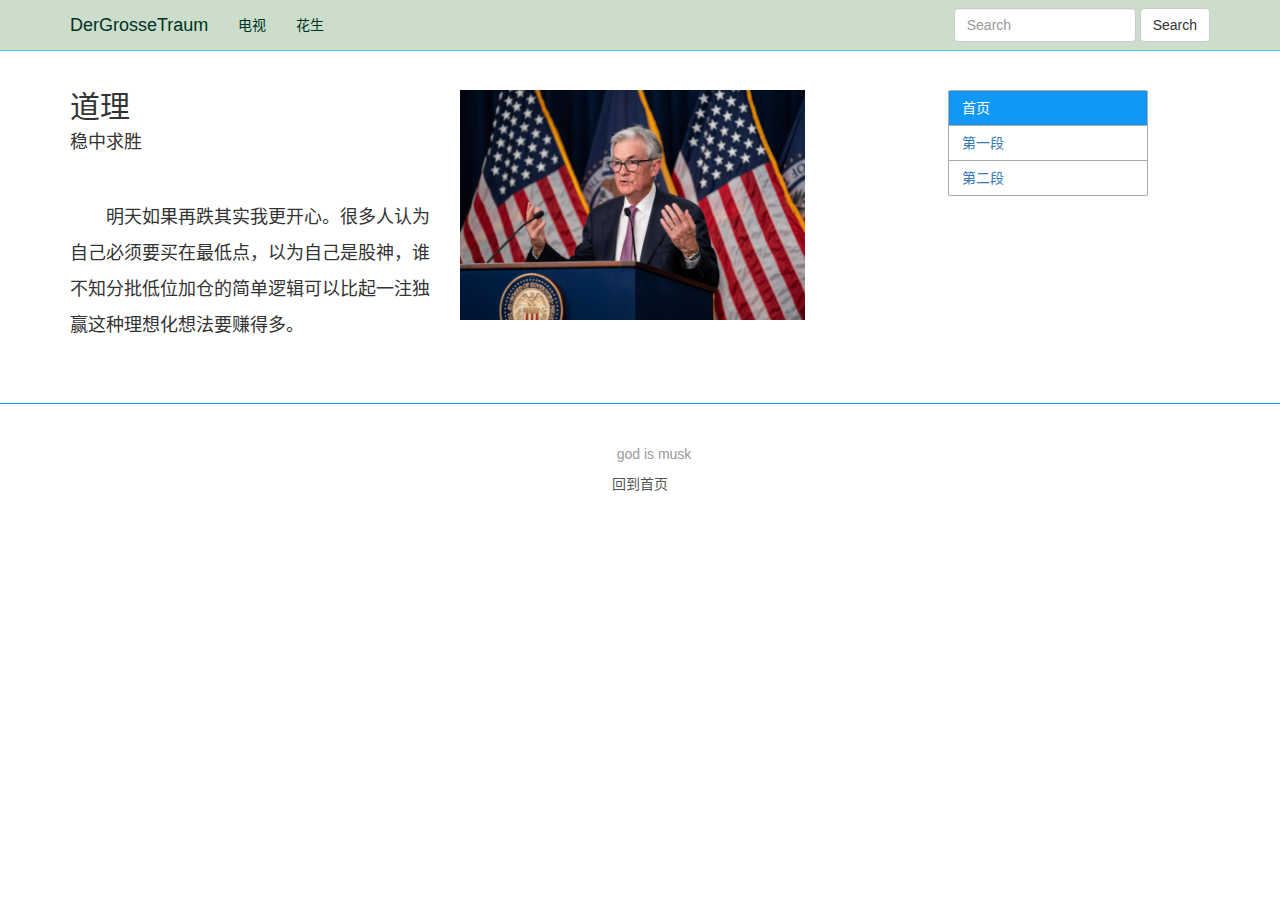
<file: index.html>
<!DOCTYPE html>
<html lang="zh-CN">
  <head>
    <meta charset="UTF-8">
    <meta http-equiv="X-UA-Compatible" content="IE=edge">
    <meta name="viewport" content="width=device-width, initial-scale=1">
    <meta name="description" content="some good idea">
    <meta name="author" content="hezhanhong's web">
    <link rel="icon" href="icon/favicon.ico">
    <title>何展宏的个人主页</title>
    <link href="css/bootstrap@3.4.1.css" rel="stylesheet">
    <link href="assets/ie10-viewport-bug-workaround.css" rel="stylesheet">
    <link href="css/navigation.css" rel="stylesheet">
    <link href="css/blog.css" rel="stylesheet">
    <script src="assets/ie-emulation-modes-warning.js"></script>
  </head>
  <body data-spy="scroll" data-target="#myScrollspy">
    <!-- 导航栏 -->
    <nav class="navbar navbar-default navbar-static-top">
      <div class="container">
        <div class="navbar-header">
          <button type="button" class="navbar-toggle collapsed" data-toggle="collapse" data-target="#bs-example-navbar-collapse-1" aria-expanded="false">
          <span class="sr-only">Toggle navigation</span>
          <span class="icon-bar"></span>
          <span class="icon-bar"></span>
          <span class="icon-bar"></span>
          </button>
          <a class="navbar-brand" href="#" style="font-size:;font-weight:">DerGrosseTraum</a>
        </div>
        <div class="collapse navbar-collapse" id="bs-example-navbar-collapse-1">
          <ul class="nav navbar-nav">
            <li><a href="tv.html">电视</a></li>
            <li><a href="#">花生</a></li>
          </ul>
          <form class="navbar-form navbar-right">
            <div class="form-group">
              <input type="text" class="form-control" placeholder="Search">
            </div>
            <button type="submit" class="btn btn-default">Search</button>
          </form>
        </div>
      </div>
    </nav><!-- 导航栏 -->
    <!-- 响应式布局 -->
    <div class="container">
      <div class="row">
        <!-- 正文 -->
        <div class="col-xs-12 col-md-8 col-md-offset-0 blog-main">
          <div class="blog-post">
            <img src="images/IMG_3840.jpeg" class="img-responsive img-rounded col-xs-6" alt="Responsive image" style="float:right">
            <h2>道理</h2>
            <h4>稳中求胜</h4>
            <br>
            <p>明天如果再跌其实我更开心。很多人认为自己必须要买在最低点，以为自己是股神，谁不知分批低位加仓的简单逻辑可以比起一注独赢这种理想化想法要赚得多。</p>
          </div>
        </div><!-- 正文 -->
        <!-- 附加导航 -->
        <div class="hidden-xs hidden-sm col-md-3 col-md-offset-1" id="myScrollspy">
          <ul class="nav nav-tabs nav-stacked" data-spy="affix" data-offset-top="10">
            <li class="active"><a href="#">首页</a></li>
            <li><a href="#">第一段</a></li>
            <li><a href="#">第二段</a></li>
          </ul>
        </div><!-- 附加导航 -->
      </div>
    </div> <!-- 响应式布局 -->
    <footer class="blog-footer" id="about">
      <p>god is musk</p>
      <a href="#" style="color:#555555">回到首页</a>
    </footer>
    <!-- Placed at the end of the document so the pages load faster -->
    <script src="js/jquery@2.1.1.js"></script>
    <script src="js/bootstrap@3.4.1.js"></script>
    <script src="assets/ie10-viewport-bug-workaround.js"></script>
  </body>
</html>
</file>
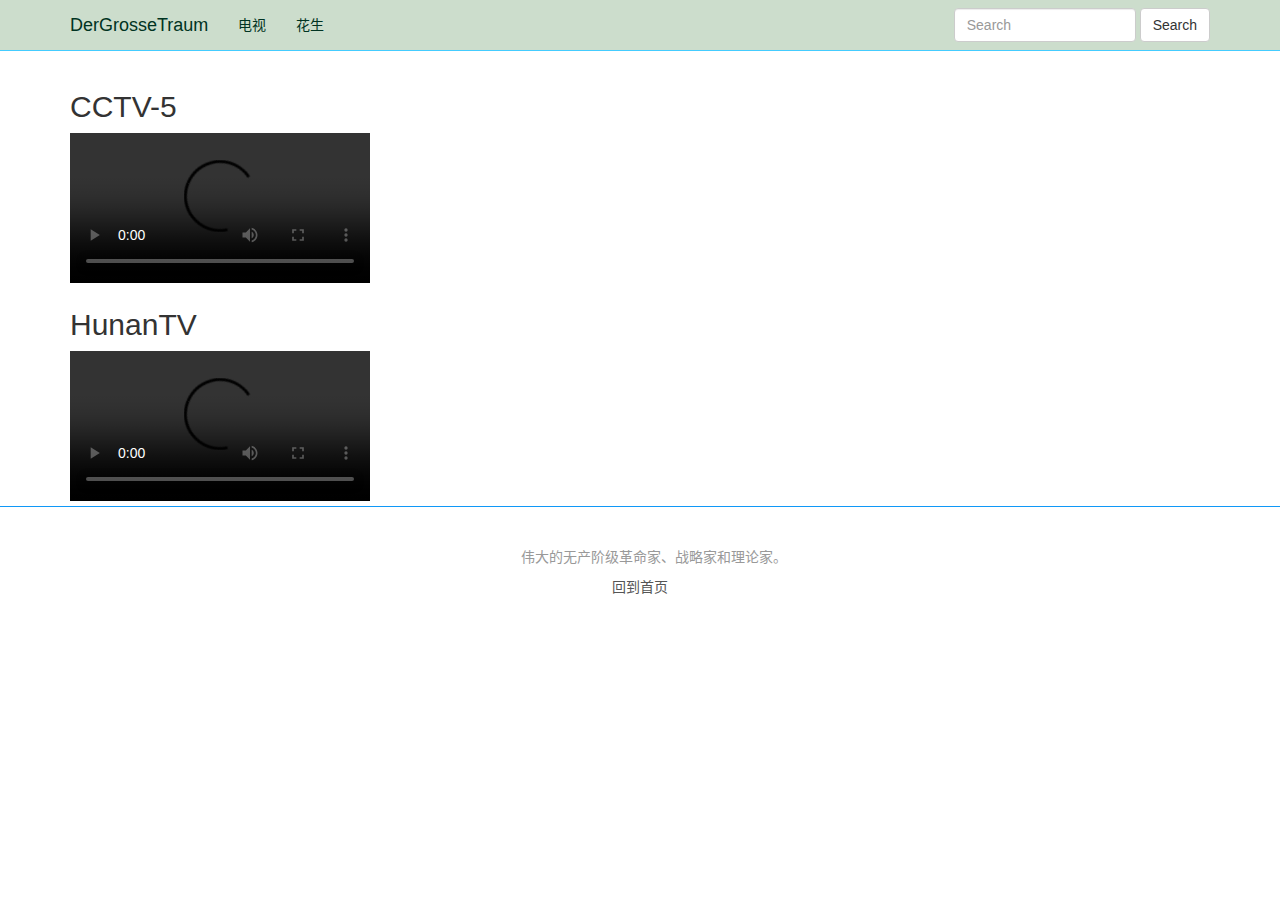
<file: television.html>
<!DOCTYPE html>
<html lang="zh-CN">
  <head>
    <meta charset="UTF-8">
    <meta http-equiv="X-UA-Compatible" content="IE=edge">
    <meta name="viewport" content="width=device-width, initial-scale=1">
    <meta name="description" content="some good idea">
    <meta name="author" content="hezhanhong's web">
    <link rel="icon" href="icon/favicon.ico">
    <title>何展宏的个人主页</title>
    <link href="css/bootstrap@3.4.1.css" rel="stylesheet">
    <link href="assets/ie10-viewport-bug-workaround.css" rel="stylesheet">
    <link href="css/navigation.css" rel="stylesheet">
    <link href="css/blog.css" rel="stylesheet">
    <script src="assets/ie-emulation-modes-warning.js"></script>
  </head>
  <body data-spy="scroll" data-target="#myScrollspy">
    <!-- 导航栏 -->
    <nav class="navbar navbar-default navbar-static-top">
      <div class="container">
        <div class="navbar-header">
          <button type="button" class="navbar-toggle collapsed" data-toggle="collapse" data-target="#bs-example-navbar-collapse-1" aria-expanded="false">
          <span class="sr-only">Toggle navigation</span>
          <span class="icon-bar"></span>
          <span class="icon-bar"></span>
          <span class="icon-bar"></span>
          </button>
          <a class="navbar-brand" href="#" style="font-size:;font-weight:">DerGrosseTraum</a>
        </div>
        <div class="collapse navbar-collapse" id="bs-example-navbar-collapse-1">
          <ul class="nav navbar-nav">
            <li><a href="#">电视</a></li>
            <li><a href="#">花生</a></li>
          </ul>
          <form class="navbar-form navbar-right">
            <div class="form-group">
              <input type="text" class="form-control" placeholder="Search">
            </div>
            <button type="submit" class="btn btn-default">Search</button>
          </form>
        </div>
      </div>
    </nav><!-- 导航栏 -->
    <!-- 响应式布局 -->
    <div class="container">
      <div class="row">
        <!-- 正文 -->
        <div class="col-xs-12 col-md-8 col-md-offset-0">
			<h2>CCTV-5</h2>
			<video controls>
				<source src="http://223.110.243.172/PLTV/3/224/3221227166/index.m3u8">
			</video>
			<h2>HunanTV</h2>
			<video controls>
				<source src="http://112.50.243.8/PLTV/88888888/224/3221225827/1.m3u8">
			</video>
        </div><!-- 正文 -->
      </div>
    </div> <!-- 响应式布局 -->
    <footer class="blog-footer" id="about">
      <p>伟大的无产阶级革命家、战略家和理论家。</p>
      <a href="#" style="color:#555555">回到首页</a>
    </footer>
    <!-- Placed at the end of the document so the pages load faster -->
    <script src="js/jquery@2.1.1.js"></script>
    <script src="js/bootstrap@3.4.1.js"></script>
    <script src="assets/ie10-viewport-bug-workaround.js"></script>
  </body>
</html>
</file>
<file: css/navigation.css>
/* work.smarchal.com/twbscolor */
.navbar-default {
  background-color: #ccddcc;
  border-color: #44ccff;
}
.navbar-default .navbar-brand {
  color: #003322;
}
.navbar-default .navbar-brand:hover,
.navbar-default .navbar-brand:focus {
  color: #007722;
}
.navbar-default .navbar-text {
  color: #003322;
}
.navbar-default .navbar-nav > li > a {
  color: #003322;
}
.navbar-default .navbar-nav > li > a:hover,
.navbar-default .navbar-nav > li > a:focus {
  color: #007722;
}
.navbar-default .navbar-nav > .active > a,
.navbar-default .navbar-nav > .active > a:hover,
.navbar-default .navbar-nav > .active > a:focus {
  color: #007722;
  background-color: #44ccff;
}
.navbar-default .navbar-nav > .open > a,
.navbar-default .navbar-nav > .open > a:hover,
.navbar-default .navbar-nav > .open > a:focus {
  color: #007722;
  background-color: #44ccff;
}
.navbar-default .navbar-toggle {
  border-color: #44ccff;
}
.navbar-default .navbar-toggle:hover,
.navbar-default .navbar-toggle:focus {
  background-color: #44ccff;
}
.navbar-default .navbar-toggle .icon-bar {
  background-color: #003322;
}
.navbar-default .navbar-collapse,
.navbar-default .navbar-form {
  border-color: #003322;
}
.navbar-default .navbar-link {
  color: #003322;
}
.navbar-default .navbar-link:hover {
  color: #007722;
}

@media (max-width: 767px) {
  .navbar-default .navbar-nav .open .dropdown-menu > li > a {
    color: #003322;
  }
  .navbar-default .navbar-nav .open .dropdown-menu > li > a:hover,
  .navbar-default .navbar-nav .open .dropdown-menu > li > a:focus {
    color: #007722;
  }
  .navbar-default .navbar-nav .open .dropdown-menu > .active > a,
  .navbar-default .navbar-nav .open .dropdown-menu > .active > a:hover,
  .navbar-default .navbar-nav .open .dropdown-menu > .active > a:focus {
    color: #007722;
    background-color: #44ccff;
  }
}

/* navbar-static-top */
.navbar-static-top {
  margin-bottom: 19px;
}

/* Affix Custom Styles */
ul.nav-tabs{
  width: 200px;
  margin-top: 20px;
  border-radius: 2px;
  border: 1px solid #aaaaaa;
}
ul.nav-tabs li{
    margin: 0;
    border-top: 1px solid #aaaaaa;
}
ul.nav-tabs li:first-child{
    border-top: none;
}
ul.nav-tabs li a{
    margin: 0px;
    padding: 6px 12px;
    border-radius: 0px;
}
ul.nav-tabs li.active a, ul.nav-tabs li.active a:hover{
    color: #ffffff;
    background: #1098f7;
    border: 1px solid #1098f7;
}
ul.nav-tabs.affix{
    top: 0px; /* Set the top position of pinned element */
}
</file>
<file: css/blog.css>
/*
 * Globals
 */
body {
  background: #fff;
  font-family: Helvetica, Tahoma, Arial, "Microsoft YaHei", "Hiragino Sans GB", "WenQuanYi Micro Hei", sans-serif;
}
p {
  text-indent: 2em;
}

/*
 * Main column and sidebar layout
 */
.blog-main {
  font-size: 18px;
  line-height: 2;
}
.blog-post {
  margin-bottom: 60px;
  color: #333;
}

/*
 * Footer
 */
.blog-footer {
  padding: 40px 0;
  color: #999;
  text-align: center;
  background-color: #fff;
  border-top: 1px solid #1098f7;
}
</file>
<file: assets/ie10-viewport-bug-workaround.css>
/*!
 * IE10 viewport hack for Surface/desktop Windows 8 bug
 * Copyright 2014-2015 Twitter, Inc.
 * Licensed under MIT (https://github.com/twbs/bootstrap/blob/master/LICENSE)
 */

/*
 * See the Getting Started docs for more information:
 * http://getbootstrap.com/getting-started/#support-ie10-width
 */
@-ms-viewport     { width: device-width; }
@-o-viewport      { width: device-width; }
@viewport         { width: device-width; }
</file>
